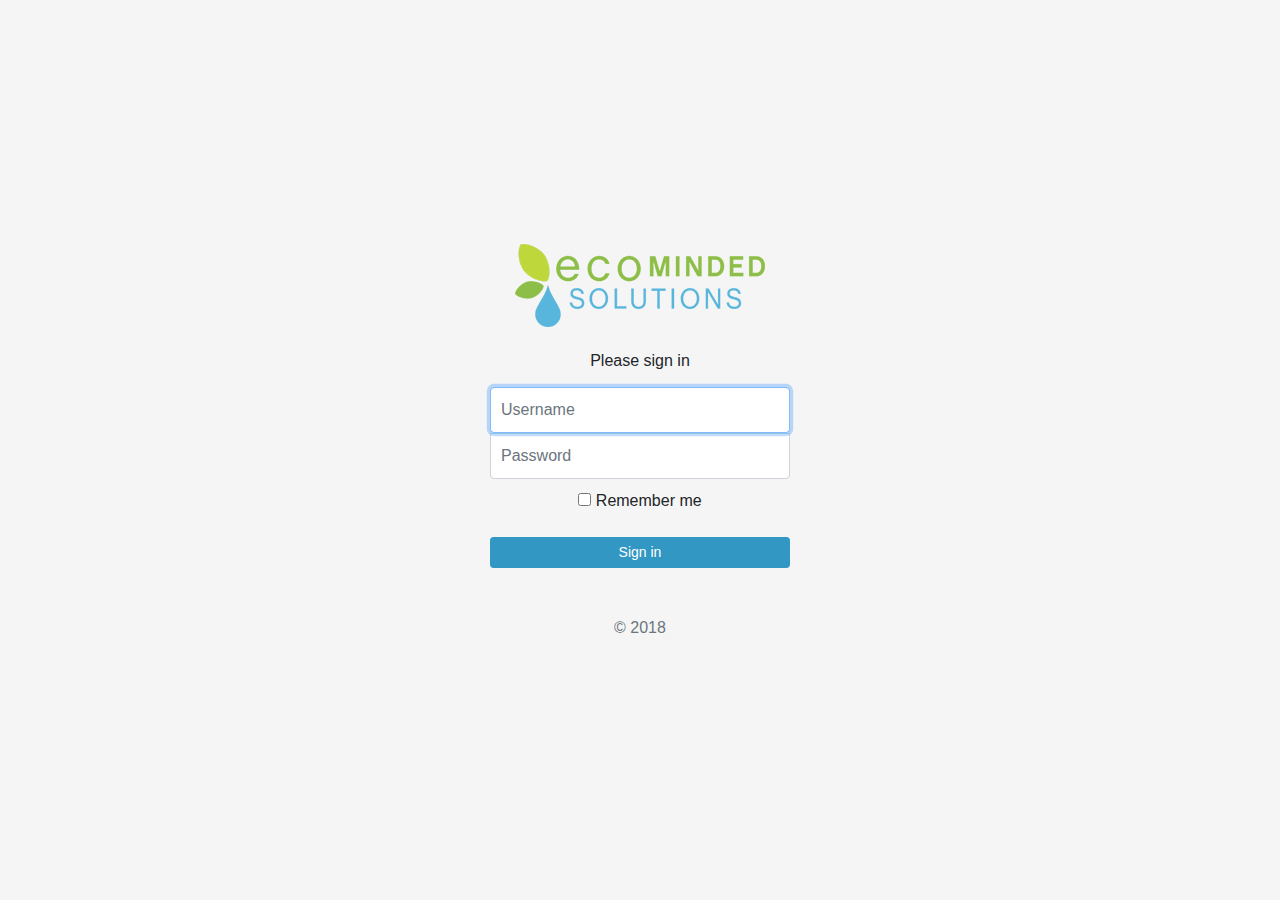
<file: index.html>
<!DOCTYPE html>
<html>
<head>
<meta charset="UTF-8">
<meta name="description" content="Landscape Contractor">
<meta name="keywords" content="landscape, contractor, licensed, design, build, hardscape, eco-friendly, planting">
<meta name="author" content="Richenda Janowitz - A12421488">
<meta name="viewport" content="width=device-width, initial-scale=1, shrink-to-fit=no">
<title>Eco Minded Solutions - Landscape Design + Build (Login)</title>
<link rel="stylesheet" href="https://maxcdn.bootstrapcdn.com/bootstrap/4.0.0/css/bootstrap.min.css" integrity="sha384-Gn5384xqQ1aoWXA+058RXPxPg6fy4IWvTNh0E263XmFcJlSAwiGgFAW/dAiS6JXm" crossorigin="anonymous">
<link href="signin.css" rel="stylesheet">
<link href="style.css" rel="stylesheet">
<script type="text/javascript" src="myScript.js"></script>
</head>

<body class="text-center">

    <form class="form-signin" action="" method="post">
      <img class="mb-4" src="images/ems-logo.png" alt="">
      <h1 class="h6 mb-3 font-weight-normal" id="signin">Please sign in</h1>
      <label for="inputUser" class="sr-only">Username</label>
      <input type="text" id="inputUser" class="form-control" placeholder="Username" required autofocus>
      <label for="inputPassword" class="sr-only">Password</label>
      <input type="password" id="inputPassword" class="form-control" placeholder="Password" required>
      <div class="checkbox mb-3">
        <label>
          <input type="checkbox" value="remember-me"> Remember me
        </label>
      </div>
      <button class="btn btn-sm btn-primary btn-block" type="reset" onclick="userCheck()">Sign in</button>
      <p class="mt-5 mb-3 text-muted">&copy; 2018</p>
    </form>
	
	
	
	

</body>

</html>
</file>
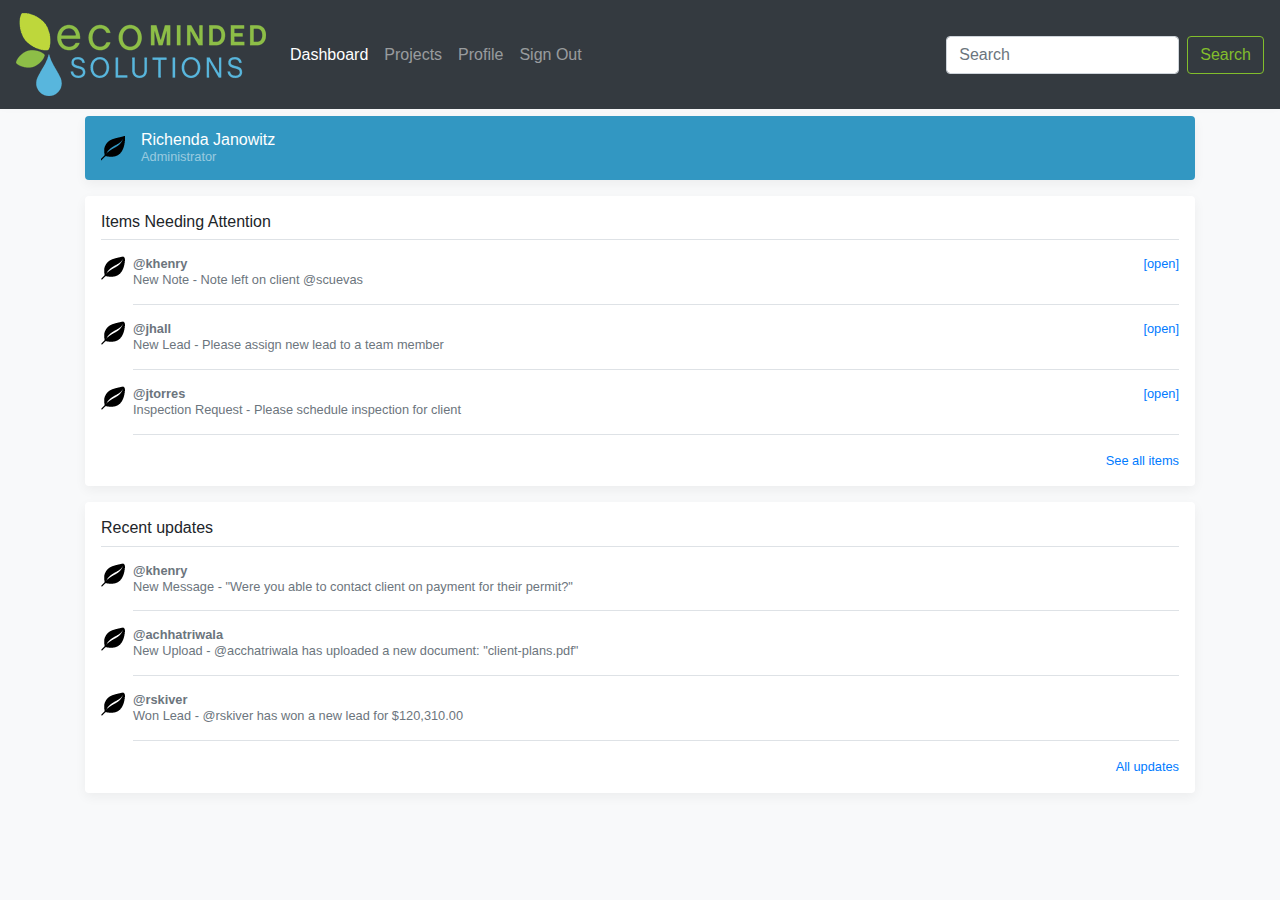
<file: home.html>
<!DOCTYPE html>
<html>
<head>
<meta charset="UTF-8">
<meta name="description" content="Landscape Contractor">
<meta name="keywords" content="landscape, contractor, licensed, design, build, hardscape, eco-friendly, planting">
<meta name="author" content="Richenda Janowitz - A12421488">
<meta name="viewport" content="width=device-width, initial-scale=1, shrink-to-fit=no">
<title>Eco Minded Solutions - Landscape Design + Build (Home - ADMIN VIEW)</title>
<link rel="stylesheet" href="https://maxcdn.bootstrapcdn.com/bootstrap/4.0.0/css/bootstrap.min.css" integrity="sha384-Gn5384xqQ1aoWXA+058RXPxPg6fy4IWvTNh0E263XmFcJlSAwiGgFAW/dAiS6JXm" crossorigin="anonymous">
<link href="offcanvas.css" rel="stylesheet">
<link href="style.css" rel="stylesheet">
<script type="text/javascript" src="myScript.js"></script>
</head>

  <body class="bg-light">

    <nav class="navbar navbar-expand-md fixed-top navbar-dark bg-dark">
      <a class="navbar-brand" href="#"><img src="images/ems-logo.png" alt="logo" /></a>
      <button class="navbar-toggler p-0 border-0" type="button" data-toggle="offcanvas">
        <span class="navbar-toggler-icon"></span>
      </button>

      <div class="navbar-collapse offcanvas-collapse" id="navbarsExampleDefault">
        <ul class="navbar-nav mr-auto">
          <li class="nav-item active">
            <a class="nav-link" href="#">Dashboard <span class="sr-only">(current)</span></a>
          </li>
          <li class="nav-item">
            <a class="nav-link" href="#">Projects</a>
          </li>
          <li class="nav-item">
            <a class="nav-link" href="#">Profile</a>
          </li>
          <li class="nav-item">
            <a class="nav-link" href="index.html">Sign Out</a>
          </li>
        </ul>
        <form class="form-inline my-2 my-lg-0" method="post">
          <input class="form-control mr-sm-2" type="text" id="searchUser" placeholder="Search" aria-label="Search">
          <button class="btn btn-outline-success my-2 my-sm-0" type="reset" onclick="userSearch()">Search</button>
        </form>
      </div>
    </nav>

    <div class="nav-scroller bg-white box-shadow">

    </div>

    <main role="main" class="container">
      <div class="d-flex align-items-center p-3 my-3 text-white-50 bg-green rounded box-shadow">
		<img class="mr-3" src="images/glyphicons-2-leaf.png" alt="">
        <div class="lh-100">
          <h6 class="mb-0 text-white lh-100">Richenda Janowitz</h6>
          <small>Administrator</small>
        </div>
      </div>

	  
	        <div class="my-3 p-3 bg-white rounded box-shadow">
        <h6 class="border-bottom border-gray pb-2 mb-0">Items Needing Attention</h6>
        <div class="media text-muted pt-3">
          <img src="images/glyphicons-2-leaf.png" alt="" class="mr-2 rounded">
          <div class="media-body pb-3 mb-0 small lh-125 border-bottom border-gray">
            <div class="d-flex justify-content-between align-items-center w-100">
              <strong class="text-gray-dark">@khenry</strong>
			  <p id="item1"></p>
              <a href="#" onclick="openItem(1)">[open]</a>
            </div>
            <span class="d-block">New Note - Note left on client @scuevas</span>
          </div>
        </div>
        <div class="media text-muted pt-3">
          <img src="images/glyphicons-2-leaf.png" alt="" class="mr-2 rounded">
          <div class="media-body pb-3 mb-0 small lh-125 border-bottom border-gray">
            <div class="d-flex justify-content-between align-items-center w-100">
              <strong class="text-gray-dark">@jhall</strong>
			  <p id="item2"></p>
              <a href="#" onclick="openItem(2)">[open]</a>
            </div>
            <span class="d-block">New Lead - Please assign new lead to a team member</span>
          </div>
        </div>
        <div class="media text-muted pt-3">
          <img src="images/glyphicons-2-leaf.png" alt="" class="mr-2 rounded">
          <div class="media-body pb-3 mb-0 small lh-125 border-bottom border-gray">
            <div class="d-flex justify-content-between align-items-center w-100">
              <strong class="text-gray-dark">@jtorres</strong>
			  <p id="item3"></p>
              <a href="#" onclick="openItem(3)">[open]</a>
            </div>
            <span class="d-block">Inspection Request - Please schedule inspection for client</span>
          </div>
        </div>
        <small class="d-block text-right mt-3">
          <a href="#" onclick="openItem(0)" id="allitems">See all items</a>
        </small>
      </div>
	  
      <div class="my-3 p-3 bg-white rounded box-shadow">
        <h6 class="border-bottom border-gray pb-2 mb-0">Recent updates</h6>
        <div class="media text-muted pt-3">
          <img src="images/glyphicons-2-leaf.png" alt="" class="mr-2 rounded">
          <p class="media-body pb-3 mb-0 small lh-125 border-bottom border-gray">
            <strong class="d-block text-gray-dark">@khenry</strong>
            New Message - "Were you able to contact client on payment for their permit?"
          </p>
        </div>
        <div class="media text-muted pt-3">
          <img src="images/glyphicons-2-leaf.png" alt="" class="mr-2 rounded">
          <p class="media-body pb-3 mb-0 small lh-125 border-bottom border-gray">
            <strong class="d-block text-gray-dark">@achhatriwala</strong>
            New Upload - @acchatriwala has uploaded a new document: "client-plans.pdf"
          </p>
        </div>
        <div class="media text-muted pt-3">
          <img src="images/glyphicons-2-leaf.png" alt="" class="mr-2 rounded">
          <p class="media-body pb-3 mb-0 small lh-125 border-bottom border-gray">
            <strong class="d-block text-gray-dark">@rskiver</strong>
            Won Lead - @rskiver has won a new lead for $120,310.00
          </p>
        </div>
        <small class="d-block text-right mt-3">
          <a href="#">All updates</a>
        </small>
      </div>


    </main>

</body>
</html>
</file>
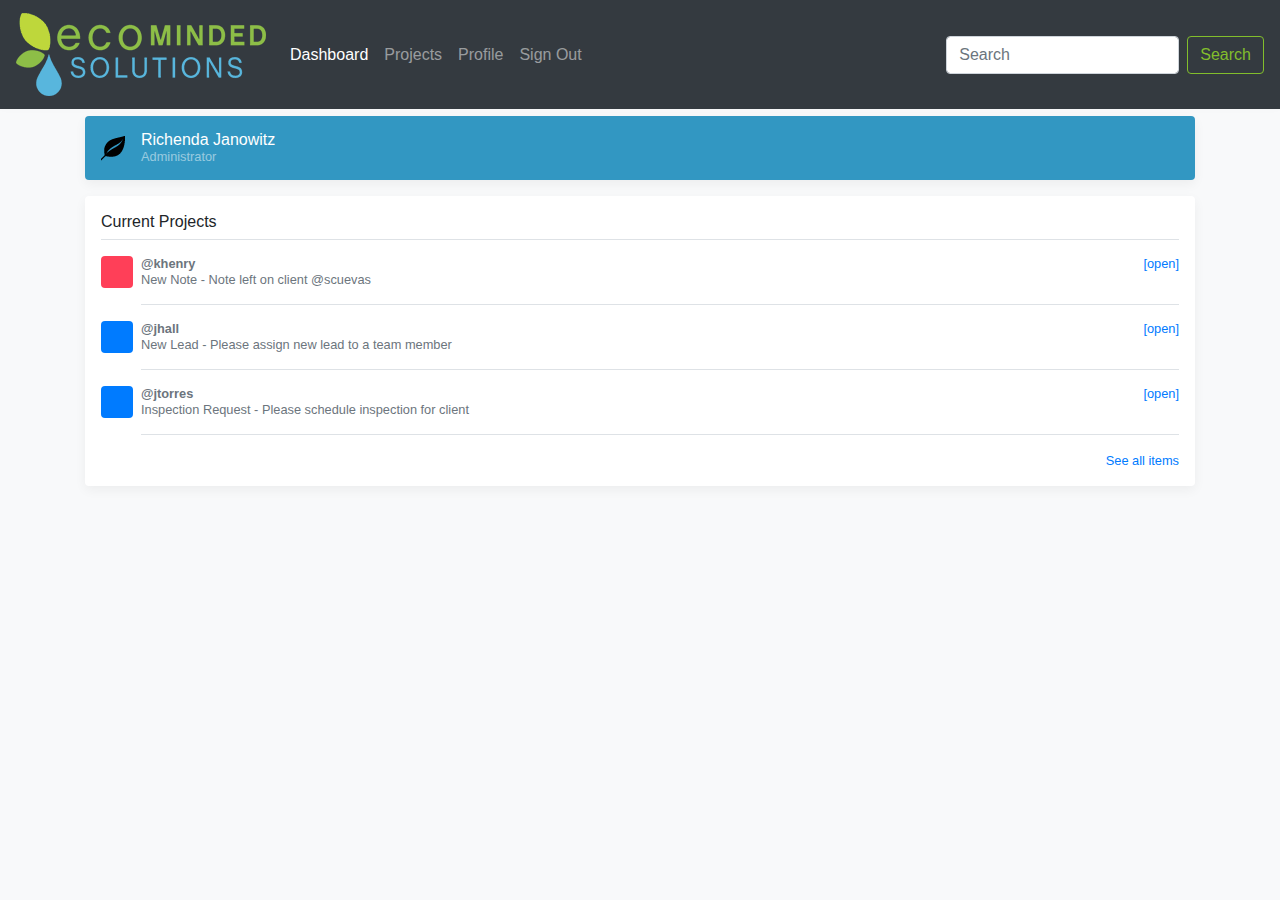
<file: projects.html>
<!DOCTYPE html>
<html>
<head>
<meta charset="UTF-8">
<meta name="description" content="Landscape Contractor">
<meta name="keywords" content="landscape, contractor, licensed, design, build, hardscape, eco-friendly, planting">
<meta name="author" content="Richenda Janowitz - A12421488">
<meta name="viewport" content="width=device-width, initial-scale=1, shrink-to-fit=no">
<title>Eco Minded Solutions - Landscape Design + Build (Projects - ADMIN VIEW)</title>
<link rel="stylesheet" href="https://maxcdn.bootstrapcdn.com/bootstrap/4.0.0/css/bootstrap.min.css" integrity="sha384-Gn5384xqQ1aoWXA+058RXPxPg6fy4IWvTNh0E263XmFcJlSAwiGgFAW/dAiS6JXm" crossorigin="anonymous">
<link href="offcanvas.css" rel="stylesheet">
<link href="style.css" rel="stylesheet">
<script type="text/javascript" src="myScript.js"></script>
</head>

  <body class="bg-light">

    <nav class="navbar navbar-expand-md fixed-top navbar-dark bg-dark">
      <a class="navbar-brand" href="#"><img src="images/ems-logo.png" alt="logo" /></a>
      <button class="navbar-toggler p-0 border-0" type="button" data-toggle="offcanvas">
        <span class="navbar-toggler-icon"></span>
      </button>

      <div class="navbar-collapse offcanvas-collapse" id="navbarsExampleDefault">
        <ul class="navbar-nav mr-auto">
          <li class="nav-item active">
            <a class="nav-link" href="#">Dashboard <span class="sr-only">(current)</span></a>
          </li>
          <li class="nav-item">
            <a class="nav-link" href="#">Projects</a>
          </li>
          <li class="nav-item">
            <a class="nav-link" href="#">Profile</a>
          </li>
          <li class="nav-item">
            <a class="nav-link" href="index.html">Sign Out</a>
          </li>
        </ul>
        <form class="form-inline my-2 my-lg-0" method="post">
          <input class="form-control mr-sm-2" type="text" id="searchUser" placeholder="Search" aria-label="Search">
          <button class="btn btn-outline-success my-2 my-sm-0" type="reset" onclick="userSearch()">Search</button>
        </form>
      </div>
    </nav>

    <div class="nav-scroller bg-white box-shadow">

    </div>

    <main role="main" class="container">
      <div class="d-flex align-items-center p-3 my-3 text-white-50 bg-green rounded box-shadow">
		<img class="mr-3" src="images/glyphicons-2-leaf.png" alt="">
        <div class="lh-100">
          <h6 class="mb-0 text-white lh-100">Richenda Janowitz</h6>
          <small>Administrator</small>
        </div>
      </div>

	  
	        <div class="my-3 p-3 bg-white rounded box-shadow">
        <h6 class="border-bottom border-gray pb-2 mb-0">Current Projects</h6>
        <div class="media text-muted pt-3">
          <img data-src="holder.js/32x32?theme=thumb&amp;bg=ff3f58&amp;fg=ff3f58&amp;size=1" alt="32x32" class="mr-2 rounded" style="width: 32px; height: 32px;" src="data:image/svg+xml;charset=UTF-8,%3Csvg%20width%3D%2232%22%20height%3D%2232%22%20xmlns%3D%22http%3A%2F%2Fwww.w3.org%2F2000%2Fsvg%22%20viewBox%3D%220%200%2032%2032%22%20preserveAspectRatio%3D%22none%22%3E%3Cdefs%3E%3Cstyle%20type%3D%22text%2Fcss%22%3E%23holder_161a93b136d%20text%20%7B%20fill%3A%23ff3f58%3Bfont-weight%3Abold%3Bfont-family%3AArial%2C%20Helvetica%2C%20Open%20Sans%2C%20sans-serif%2C%20monospace%3Bfont-size%3A2pt%20%7D%20%3C%2Fstyle%3E%3C%2Fdefs%3E%3Cg%20id%3D%22holder_161a93b136d%22%3E%3Crect%20width%3D%2232%22%20height%3D%2232%22%20fill%3D%22%23ff3f58%22%3E%3C%2Frect%3E%3Cg%3E%3Ctext%20x%3D%2211.703125%22%20y%3D%2216.9984375%22%3E32x32%3C%2Ftext%3E%3C%2Fg%3E%3C%2Fg%3E%3C%2Fsvg%3E" data-holder-rendered="true">
          <div class="media-body pb-3 mb-0 small lh-125 border-bottom border-gray">
            <div class="d-flex justify-content-between align-items-center w-100">
              <strong class="text-gray-dark">@khenry</strong>
			  <p id="item1"></p>
              <a href="#" onclick="openItem(1)">[open]</a>
            </div>
            <span class="d-block">New Note - Note left on client @scuevas</span>
          </div>
        </div>
        <div class="media text-muted pt-3">
		<img data-src="holder.js/32x32?theme=thumb&amp;bg=007bff&amp;fg=007bff&amp;size=1" alt="32x32" class="mr-2 rounded" style="width: 32px; height: 32px;" src="data:image/svg+xml;charset=UTF-8,%3Csvg%20width%3D%2232%22%20height%3D%2232%22%20xmlns%3D%22http%3A%2F%2Fwww.w3.org%2F2000%2Fsvg%22%20viewBox%3D%220%200%2032%2032%22%20preserveAspectRatio%3D%22none%22%3E%3Cdefs%3E%3Cstyle%20type%3D%22text%2Fcss%22%3E%23holder_161a93b136d%20text%20%7B%20fill%3A%23007bff%3Bfont-weight%3Abold%3Bfont-family%3AArial%2C%20Helvetica%2C%20Open%20Sans%2C%20sans-serif%2C%20monospace%3Bfont-size%3A2pt%20%7D%20%3C%2Fstyle%3E%3C%2Fdefs%3E%3Cg%20id%3D%22holder_161a93b136d%22%3E%3Crect%20width%3D%2232%22%20height%3D%2232%22%20fill%3D%22%23007bff%22%3E%3C%2Frect%3E%3Cg%3E%3Ctext%20x%3D%2211.703125%22%20y%3D%2216.9984375%22%3E32x32%3C%2Ftext%3E%3C%2Fg%3E%3C%2Fg%3E%3C%2Fsvg%3E" data-holder-rendered="true">
          <div class="media-body pb-3 mb-0 small lh-125 border-bottom border-gray">
            <div class="d-flex justify-content-between align-items-center w-100">
              <strong class="text-gray-dark">@jhall</strong>
			  <p id="item2"></p>
              <a href="#" onclick="openItem(2)">[open]</a>
            </div>
            <span class="d-block">New Lead - Please assign new lead to a team member</span>
          </div>
        </div>
        <div class="media text-muted pt-3">
          <img data-src="holder.js/32x32?theme=thumb&amp;bg=007bff&amp;fg=007bff&amp;size=1" alt="32x32" class="mr-2 rounded" style="width: 32px; height: 32px;" src="data:image/svg+xml;charset=UTF-8,%3Csvg%20width%3D%2232%22%20height%3D%2232%22%20xmlns%3D%22http%3A%2F%2Fwww.w3.org%2F2000%2Fsvg%22%20viewBox%3D%220%200%2032%2032%22%20preserveAspectRatio%3D%22none%22%3E%3Cdefs%3E%3Cstyle%20type%3D%22text%2Fcss%22%3E%23holder_161a93b136d%20text%20%7B%20fill%3A%23007bff%3Bfont-weight%3Abold%3Bfont-family%3AArial%2C%20Helvetica%2C%20Open%20Sans%2C%20sans-serif%2C%20monospace%3Bfont-size%3A2pt%20%7D%20%3C%2Fstyle%3E%3C%2Fdefs%3E%3Cg%20id%3D%22holder_161a93b136d%22%3E%3Crect%20width%3D%2232%22%20height%3D%2232%22%20fill%3D%22%23007bff%22%3E%3C%2Frect%3E%3Cg%3E%3Ctext%20x%3D%2211.703125%22%20y%3D%2216.9984375%22%3E32x32%3C%2Ftext%3E%3C%2Fg%3E%3C%2Fg%3E%3C%2Fsvg%3E" data-holder-rendered="true">
          <div class="media-body pb-3 mb-0 small lh-125 border-bottom border-gray">
            <div class="d-flex justify-content-between align-items-center w-100">
              <strong class="text-gray-dark">@jtorres</strong>
			  <p id="item3"></p>
              <a href="#" onclick="openItem(3)">[open]</a>
            </div>
            <span class="d-block">Inspection Request - Please schedule inspection for client</span>
          </div>
        </div>
        <small class="d-block text-right mt-3">
          <a href="#" onclick="openItem(0)" id="allitems">See all items</a>
        </small>
      </div>
	  



    </main>

</body>
</html>
</file>
<file: signin.css>
html,
body {
  height: 100%;
}

body {
  display: -ms-flexbox;
  display: -webkit-box;
  display: flex;
  -ms-flex-align: center;
  -ms-flex-pack: center;
  -webkit-box-align: center;
  align-items: center;
  -webkit-box-pack: center;
  justify-content: center;
  padding-top: 40px;
  padding-bottom: 40px;
  background-color: #f5f5f5;
}

.form-signin {
  width: 100%;
  max-width: 330px;
  padding: 15px;
  margin: 0 auto;
}
.form-signin .checkbox {
  font-weight: 400;
}
.form-signin .form-control {
  position: relative;
  box-sizing: border-box;
  height: auto;
  padding: 10px;
  font-size: 16px;
}
.form-signin .form-control:focus {
  z-index: 2;
}
.form-signin input[type="email"] {
  margin-bottom: -1px;
  border-bottom-right-radius: 0;
  border-bottom-left-radius: 0;
}
.form-signin input[type="password"] {
  margin-bottom: 10px;
  border-top-left-radius: 0;
  border-top-right-radius: 0;
}
</file>
<file: style.css>
.btn-outline-success {
    color: #82be2c;
    border-color: #82be2c;
}

.btn-primary {
    background-color: #3297c2;
	border-color: #3297c2;
}
</file>
<file: offcanvas.css>
html,
body {
  overflow-x: hidden; /* Prevent scroll on narrow devices */
}

body {
  padding-top: 56px;
}

@media (max-width: 767.98px) {
  .offcanvas-collapse {
    position: fixed;
    top: 56px; /* Height of navbar */
    bottom: 0;
    width: 100%;
    padding-right: 1rem;
    padding-left: 1rem;
    overflow-y: auto;
    background-color: var(--gray-dark);
    transition: -webkit-transform .3s ease-in-out;
    transition: transform .3s ease-in-out;
    transition: transform .3s ease-in-out, -webkit-transform .3s ease-in-out;
    -webkit-transform: translateX(100%);
    transform: translateX(100%);
  }
  .offcanvas-collapse.open {
    -webkit-transform: translateX(-1rem);
    transform: translateX(-1rem); /* Account for horizontal padding on navbar */
  }
}

.nav-scroller {
  position: relative;
  z-index: 2;
  height: 2.75rem;
  overflow-y: hidden;
}

.nav-scroller .nav {
  display: -webkit-box;
  display: -ms-flexbox;
  display: flex;
  -ms-flex-wrap: nowrap;
  flex-wrap: nowrap;
  padding-bottom: 1rem;
  margin-top: -1px;
  overflow-x: auto;
  color: rgba(255, 255, 255, .75);
  text-align: center;
  white-space: nowrap;
  -webkit-overflow-scrolling: touch;
}

.nav-underline .nav-link {
  padding-top: .75rem;
  padding-bottom: .75rem;
  font-size: .875rem;
  color: var(--secondary);
}

.nav-underline .nav-link:hover {
  color: var(--blue);
}

.nav-underline .active {
  font-weight: 500;
  color: var(--gray-dark);
}

.text-white-50 { color: rgba(255, 255, 255, .5); }

.bg-green { background-color: #3297c2; }

.border-bottom { border-bottom: 1px solid #e5e5e5; }

.box-shadow { box-shadow: 0 .25rem .75rem rgba(0, 0, 0, .05); }

.lh-100 { line-height: 1; }
.lh-125 { line-height: 1.25; }
.lh-150 { line-height: 1.5; }
</file>
